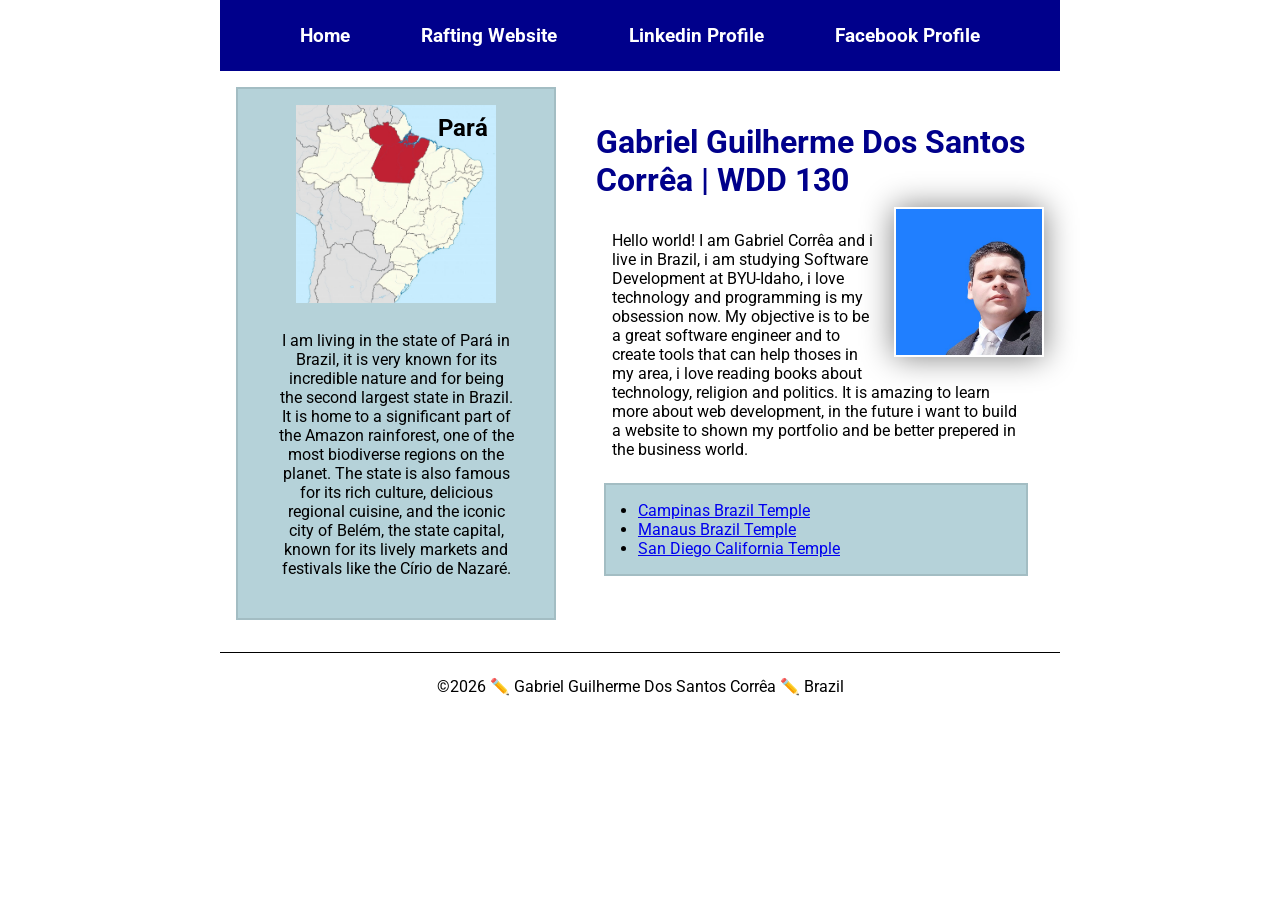
<file: index.html>
<!--25 May 2026-->
<!DOCTYPE html>
<html lang="en">

<head>
    <meta charset="UTF-8">
    <meta name="viewport" content="width=device-width, initial-scale=1.0">
    <title>Gabriel Guilherme Dos Santos Correa | WDD 130</title>
    <meta name="description"
      content="Gabriel Correa, WDD130, homepage to show general information about the author">
    <link rel="stylesheet" href="styles/styles.css">
    <link rel="preconnect" href="https://fonts.googleapis.com">
    <link rel="preconnect" href="https://fonts.gstatic.com" crossorigin>
    <link href="https://fonts.googleapis.com/css2?family=Roboto&display=swap" rel="stylesheet">

</head>

<body>
    <header>
        <nav>
            <a href="#">Home</a>
            <a href="wwr/">Rafting Website</a>
            <a href="https://www.linkedin.com/in/gabriel-corr%C3%AAa-998848324/">Linkedin
                Profile</a>
            <a href="https://www.facebook.com/gabriel.correa.433821?locale=pt_BR">Facebook
                Profile</a>
        </nav>
    </header>


    <div class="grid">
        <main>
            <h1>Gabriel Guilherme Dos Santos Corrêa | WDD 130</h1>
            <img src="images\profile.jpeg" alt="Me in a blue background" width="200">
            <p>Hello world! I am Gabriel Corrêa and i live in Brazil, i am studying Software
                Development
                at BYU-Idaho, i love technology and programming is my obsession now. My objective is
                to
                be a great software engineer and to create tools that can help thoses in my area, i
                love
                reading books about technology, religion and politics. It is amazing to learn more
                about
                web development, in the future i want to build a website to shown my portfolio and
                be
                better prepered in the business world.</p>
            <ul class="box indent">
                <li><a href="https://www.churchofjesuschrist.org/temples/details/campinas-brazil-temple?lang=eng"
                      target="_blank">Campinas Brazil Temple</a></li>
                <li><a href="https://www.churchofjesuschrist.org/temples/details/manaus-brazil-temple?lang=eng"
                      target="_blank">Manaus Brazil Temple</a></li>
                <li><a href="https://www.churchofjesuschrist.org/temples/details/san-diego-california-temple?lang=eng"
                      target="_blank">San Diego California Temple</a></li>
            </ul>

        </main>

        <aside class="box">
            <h2>Pará</h2>
            <img src="images/Para_in_Brazil.jpg"
              alt="map of Brazil with the state of Para highlighted">
            <p>I am living in the state of Pará in Brazil, it is very known for its incredible
                nature
                and
                for being the second largest state in Brazil. It is home to a significant part of
                the
                Amazon
                rainforest, one of the most biodiverse regions on the planet. The state is also
                famous
                for its
                rich culture, delicious regional cuisine, and the iconic city of Belém, the state
                capital, known
                for its lively markets and festivals like the Círio de Nazaré. </p>
        </aside>
    </div>


    <footer>
        <p>©2026 ✏️ Gabriel Guilherme Dos Santos Corrêa ✏️ Brazil </p>
    </footer>
</body>

</html>
</file>
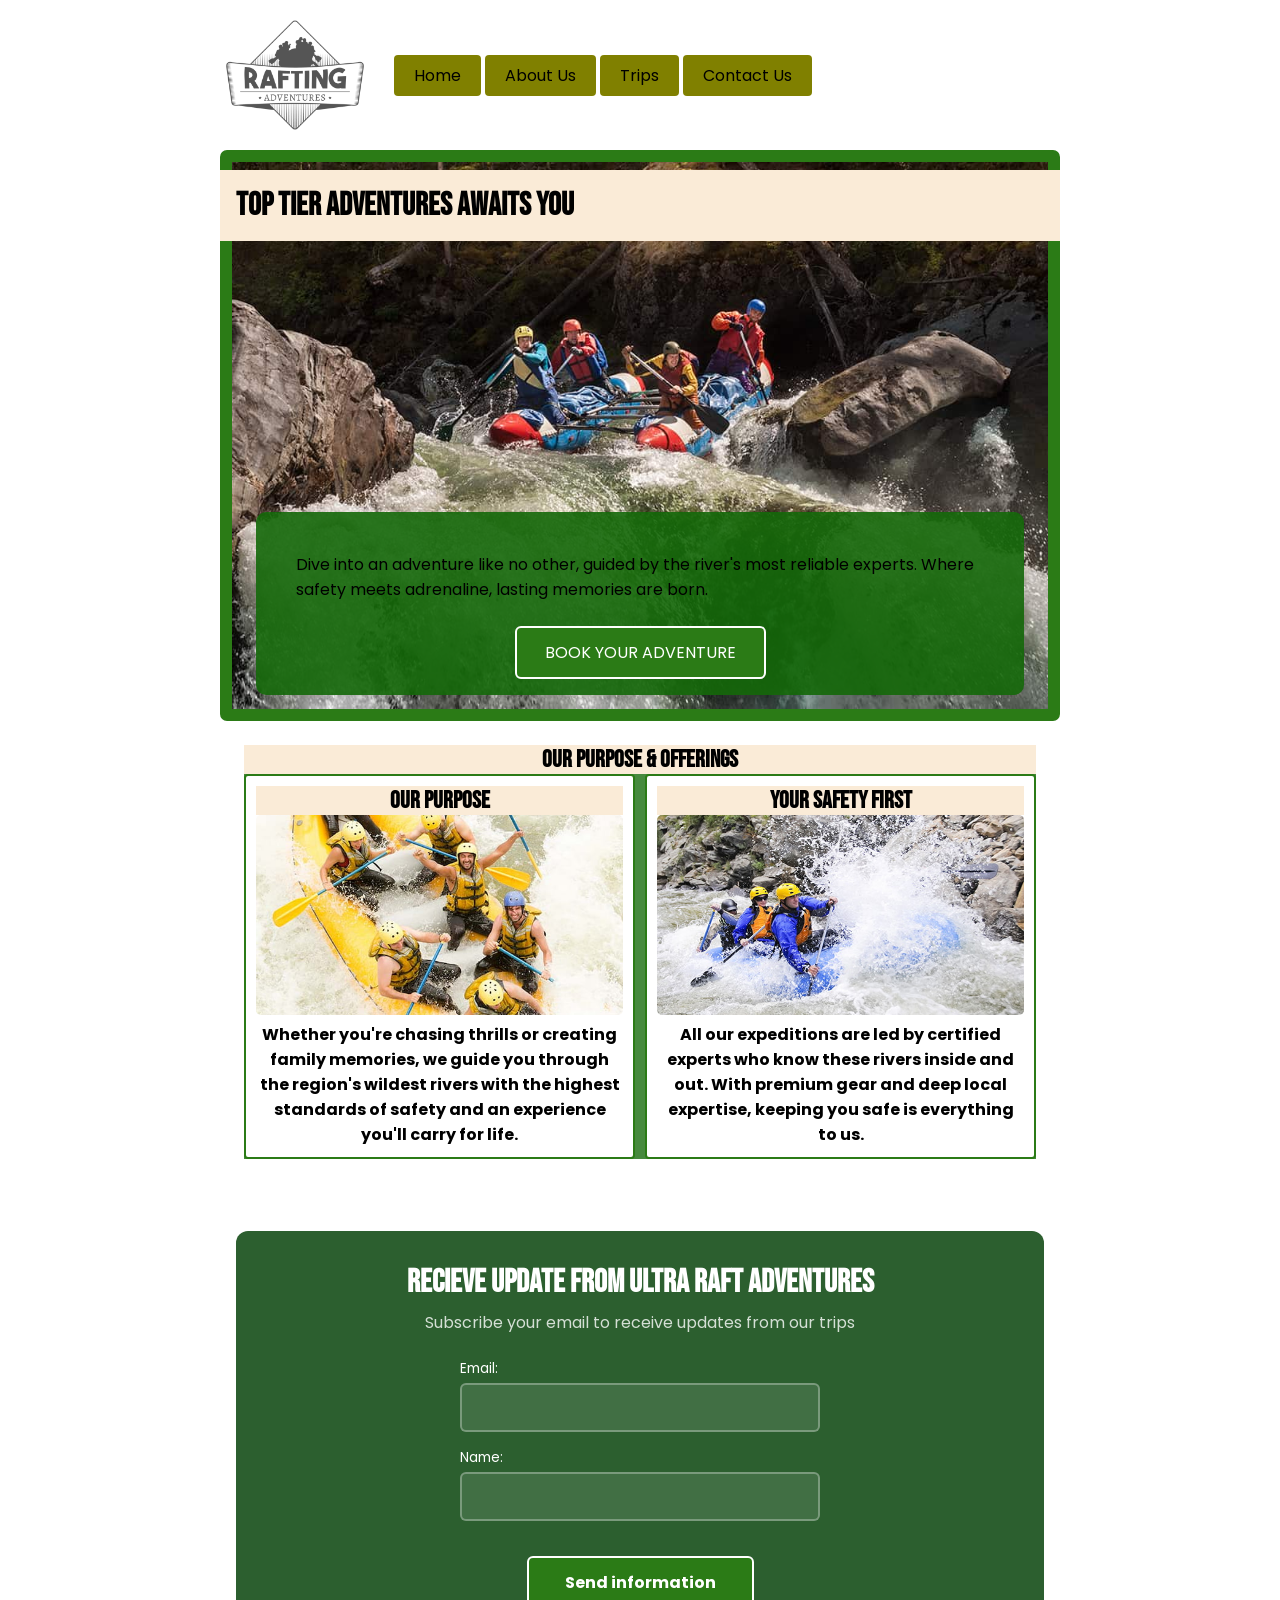
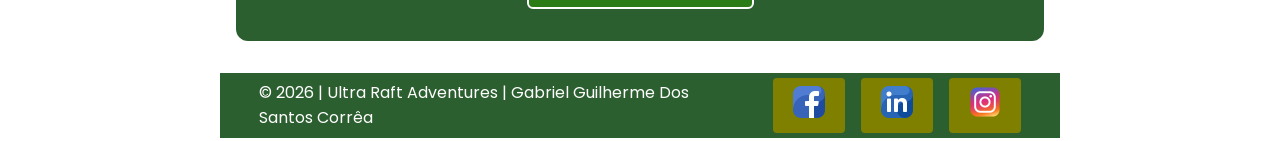
<file: wwr/index.html>
<!DOCTYPE html>
<html lang="en">

<head>
    <meta charset="UTF-8">
    <meta name="viewport" content="width=device-width, initial-scale=1.0">
    <meta name="description"
      content="This is our home page to explore and learn more about our services.">
    <meta name="author" content="Gabriel Guilherme Dos Santos Corrêa">
    <title>Home</title>
    <link
      href="https://fonts.googleapis.com/css2?family=Bebas+Neue&family=Poppins:wght@400;600&display=swap"
      rel="stylesheet">
    <link href="https://fonts.googleapis.com/css2?family=Bebas+Neue&display=swap" rel="stylesheet">
    <link rel="stylesheet" href="styles/rafting.css">
</head>

<body>
    <header>
        <img src="images/raft-logo.png" alt="Logo for the rafting company">
        <nav>
            <li><a href="index.html">Home</a></li>
            <li><a href="about.html">About Us</a></li>
            <li><a href="trips.html">Trips</a></li>
            <li><a href="contact.html">Contact Us</a></li>
        </nav>
    </header>
    <main>
        <div class="hero">
            <img src="images/TRUE_HOME_IMG.jpg" alt="River and mountain views">
            <h1>Top Tier Adventures Awaits You</h1>
            <article>
                <p>Dive into an adventure like no other, guided by the river's most reliable
                    experts. Where safety
                    meets adrenaline, lasting memories are born.</p>
                <a href="trips.html">BOOK YOUR ADVENTURE</a>
            </article>
        </div>

        <section class="bottom-title">
            <h2>Our Purpose & Offerings</h2>
            <div class="grid-card">
                <figure>
                    <h2>Our Purpose</h2>
                    <img src="images/RAFT_IMG_1.jpg" alt="first river image">
                    <figcaption>Whether you're chasing thrills or creating family memories, we guide
                        you through the region's
                        wildest rivers with the highest standards of safety and an experience you'll
                        carry for life.
                    </figcaption>
                </figure>
                <figure>
                    <h2>Your Safety first</h2>
                    <img src="images/RAFT_IMG_3.jpg" alt="safety gear photo">
                    <figcaption>All our expeditions are led by certified experts who know these
                        rivers inside and out. With premium
                        gear and deep local expertise, keeping you safe is everything to us.
                    </figcaption>
                </figure>
            </div>
        </section>

        <section class="newsletter-form">
            <h2>Recieve update from ULTRA RAFT ADVENTURES</h2>
            <p>Subscribe your email to receive updates from our trips</p>
            <form>
                <label for="email">Email:</label>
                <input type="text" id="email" name="email">
            </form>
            <form>
                <label for="name">Name:</label>
                <input type="text" id="name" name="name">
            </form>
            <button type="submit">Send information</button>
        </section>
    </main>

    <footer>
        <p>© 2026 | Ultra Raft Adventures | Gabriel Guilherme Dos Santos Corrêa</p>
        <nav class="socialmedia">
            <a href="https://facebook.com"><img src="images/facebook-logo.png"
                  alt="facebook icon"></a>

            <a href="https://linkedin.com"><img src="images/linkedin-logo.png"
                  alt="linkedin icon"></a>
            <a href="https://instagram.com"><img src="images/instagram-logo.png"
                  alt="instagram icon"></a>
        </nav>
    </footer>
</body>

</html>
</file>
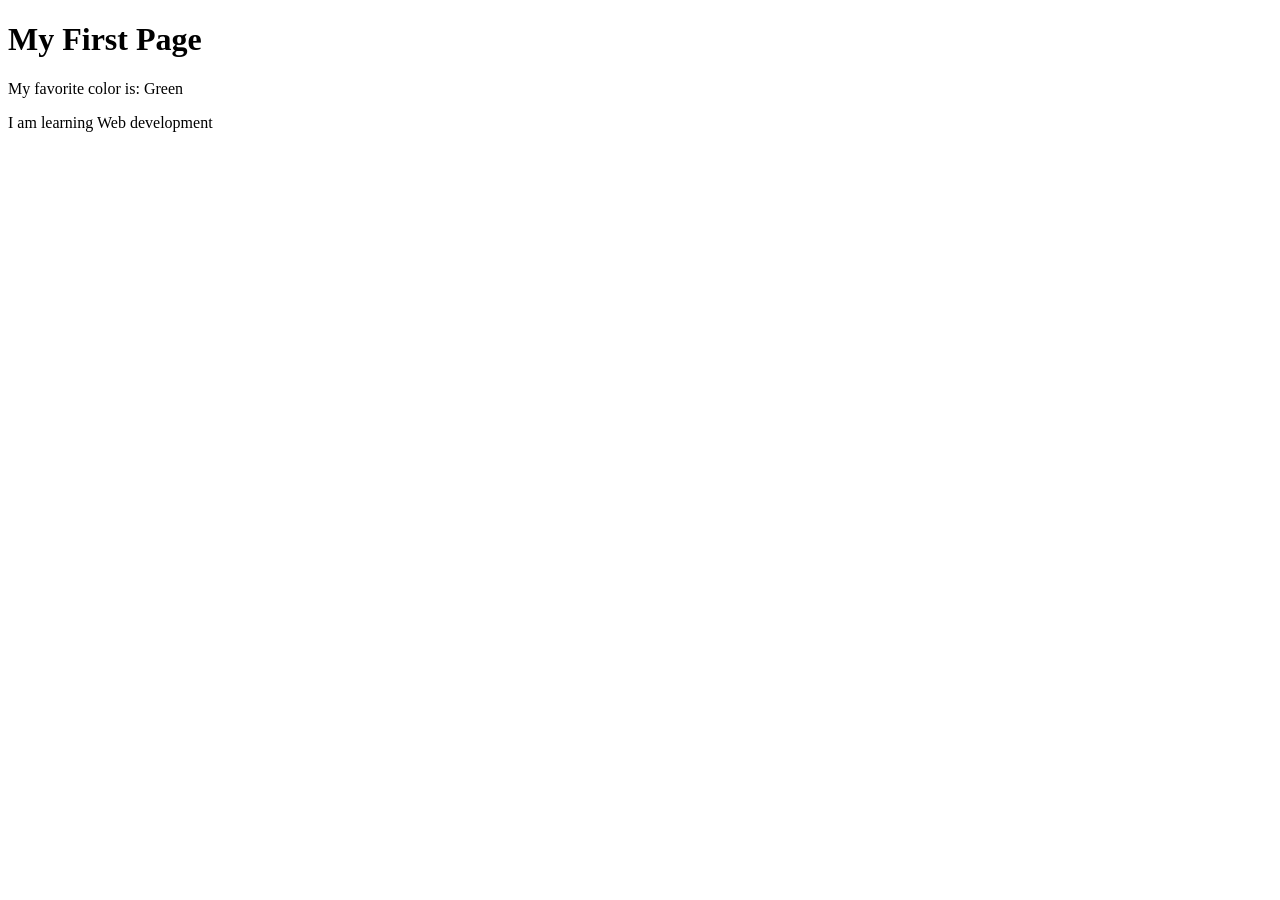
<file: week01/first-page.html>
<!DOCTYPE html>
<html lang="en">

<head>
    <meta charset="UTF-8">
    <meta name="viewport" content="width=device-width, initial-scale=1.0">
    <title>My First Page</title>
</head>

<body>
    <h1>My First Page</h1>
    <p>My favorite color is: Green </p>
    <p>I am learning Web development </p>
</body>

</html>
</file>
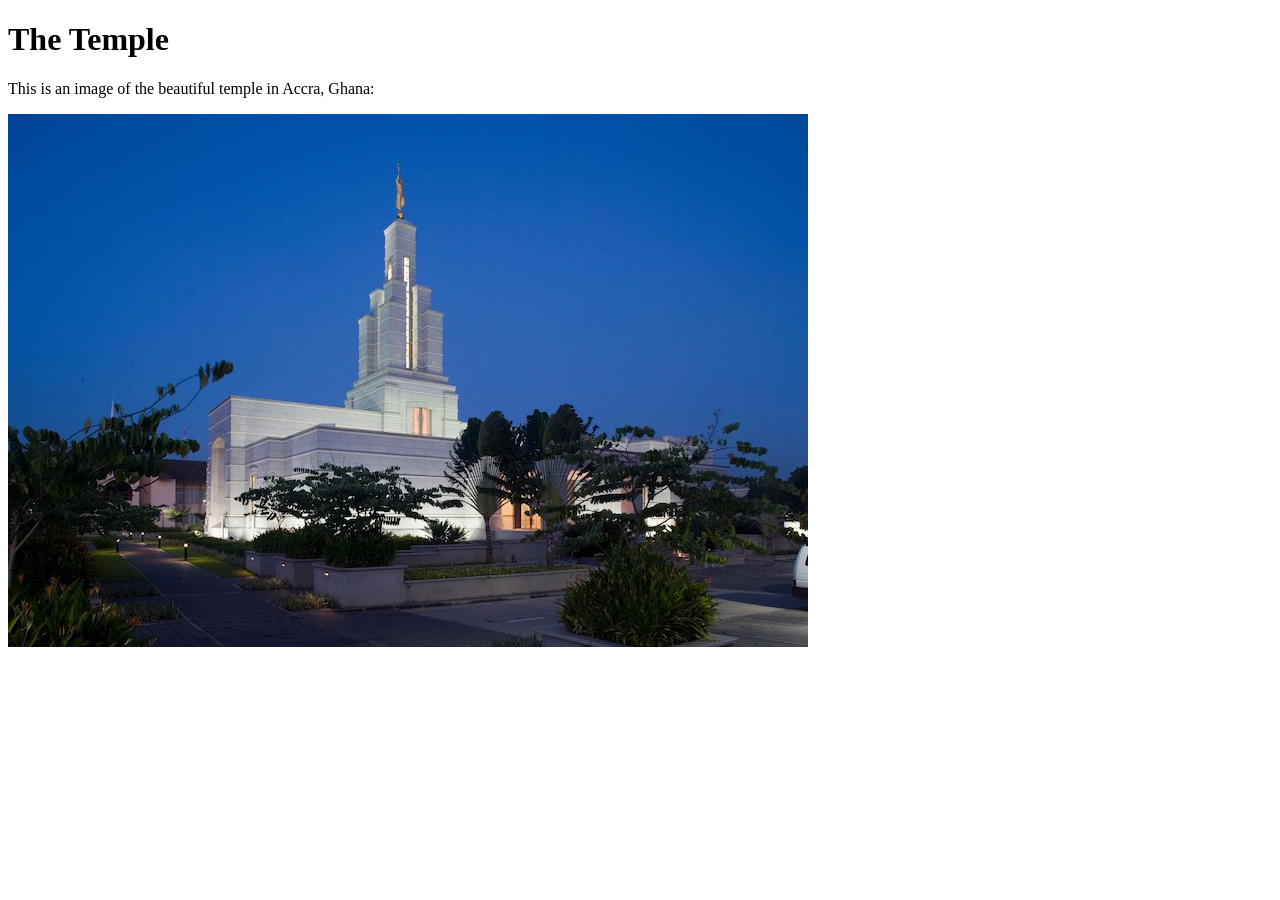
<file: week01/images.html>
<!DOCTYPE html>
<html lang="en">

<head>
    <meta charset="UTF-8">
    <meta name="viewport" content="width=device-width, initial-scale=1.0">
    <title>Temple Image</title>
</head>

<body>
    <h1>The Temple</h1>
    <p>This is an image of the beautiful temple in Accra, Ghana:</p>
    <img src="images/temple-small.jpeg" alt="The Accra Ghana Temple">

</body>

</html>
</file>
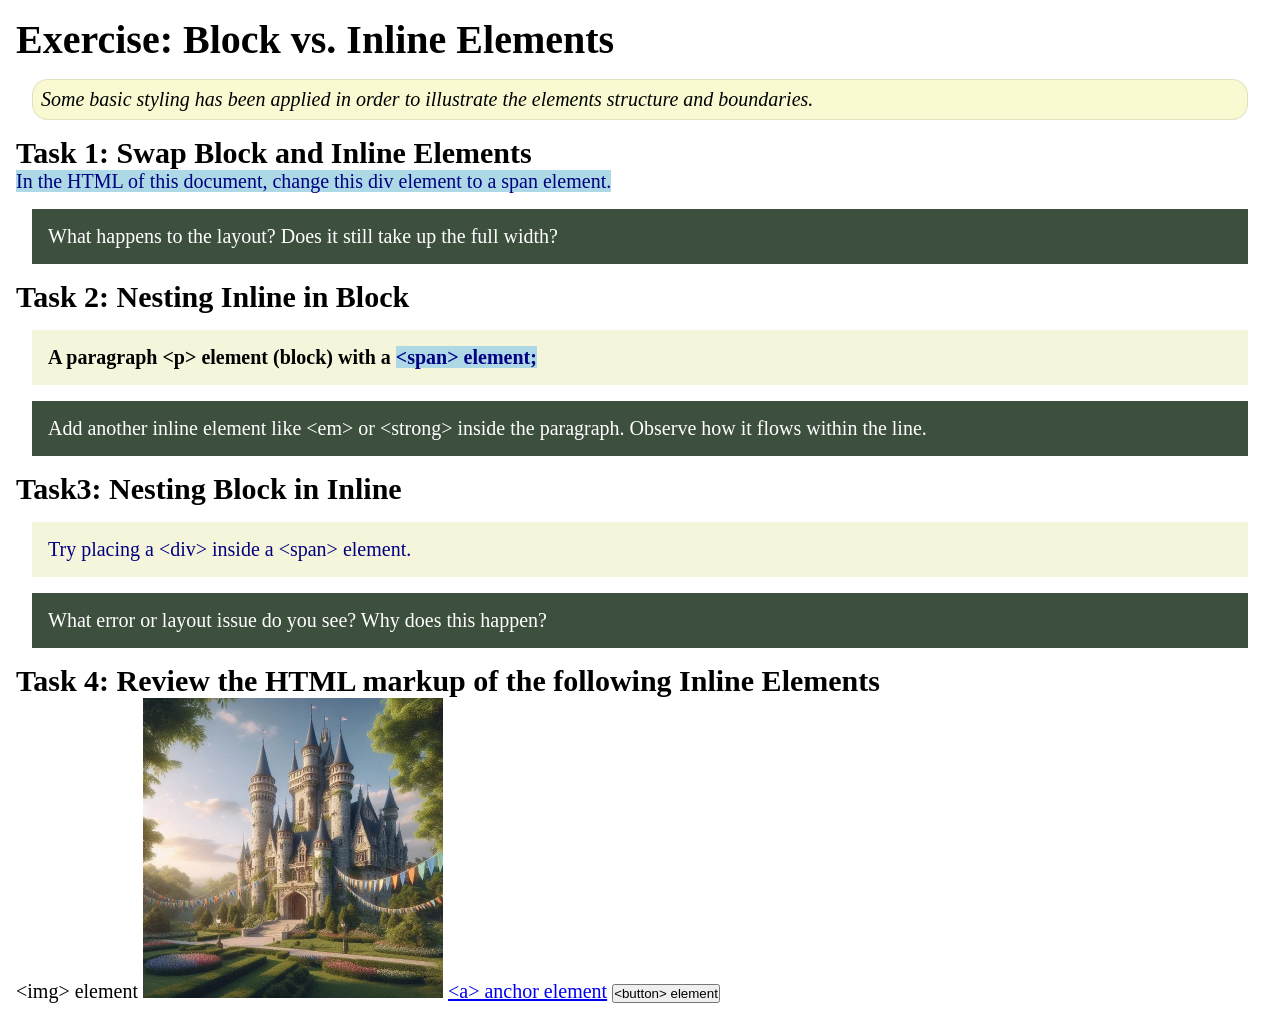
<file: week02/block-vs-inline.html>
<!DOCTYPE html>
<html lang="en">

<head>
    <meta charset="UTF-8">
    <meta name="viewport" content="width=device-width, initial-scale=1.0">
    <title>Exercise: Block vs. Inline Elements</title>
    <link rel="stylesheet" href="styles/block-vs-inline.css">
</head>

<body>
    <main>
        <h1>Exercise: Block vs. Inline Elements</h1>
        <p class="note">Some basic styling has been applied in order to illustrate the elements
            structure and
            boundaries.</p>

        <h2>Task 1: Swap Block and Inline Elements</h2>
        <span>In the HTML of this document, change this div element to a span element.</span>

        <p class="question">What happens to the layout? Does it still take up the full width?</p>

        <h2>Task 2: Nesting Inline in Block</h2>
        <p><strong>A paragraph &lt;p&gt; element (block) with a <span>&lt;span&gt;
                    element;</span></strong></p>
        <p class="question">Add another inline element like &lt;em&gt; or &lt;strong&gt; inside the
            paragraph. Observe
            how it flows within the line.</p>

        <h2>Task3: Nesting Block in Inline</h2>
        <span>
            <div>Try placing a &lt;div&gt; inside a &lt;span&gt; element.</div>
        </span>
        <p class="question">What error or layout issue do you see? Why does this happen?</p>


        <h2>Task 4: Review the HTML markup of the following Inline Elements</h2>
        &lt;img&gt; element
        <img src="images/castle.webp" alt="placeholder image (images are inline)" width="300"
          height="300">
        <a href="https://churchofjesuschrist.org">&lt;a&gt; anchor element</a>
        <button type="button">&lt;button&gt; element</button>
    </main>
</body>

</html>
</file>
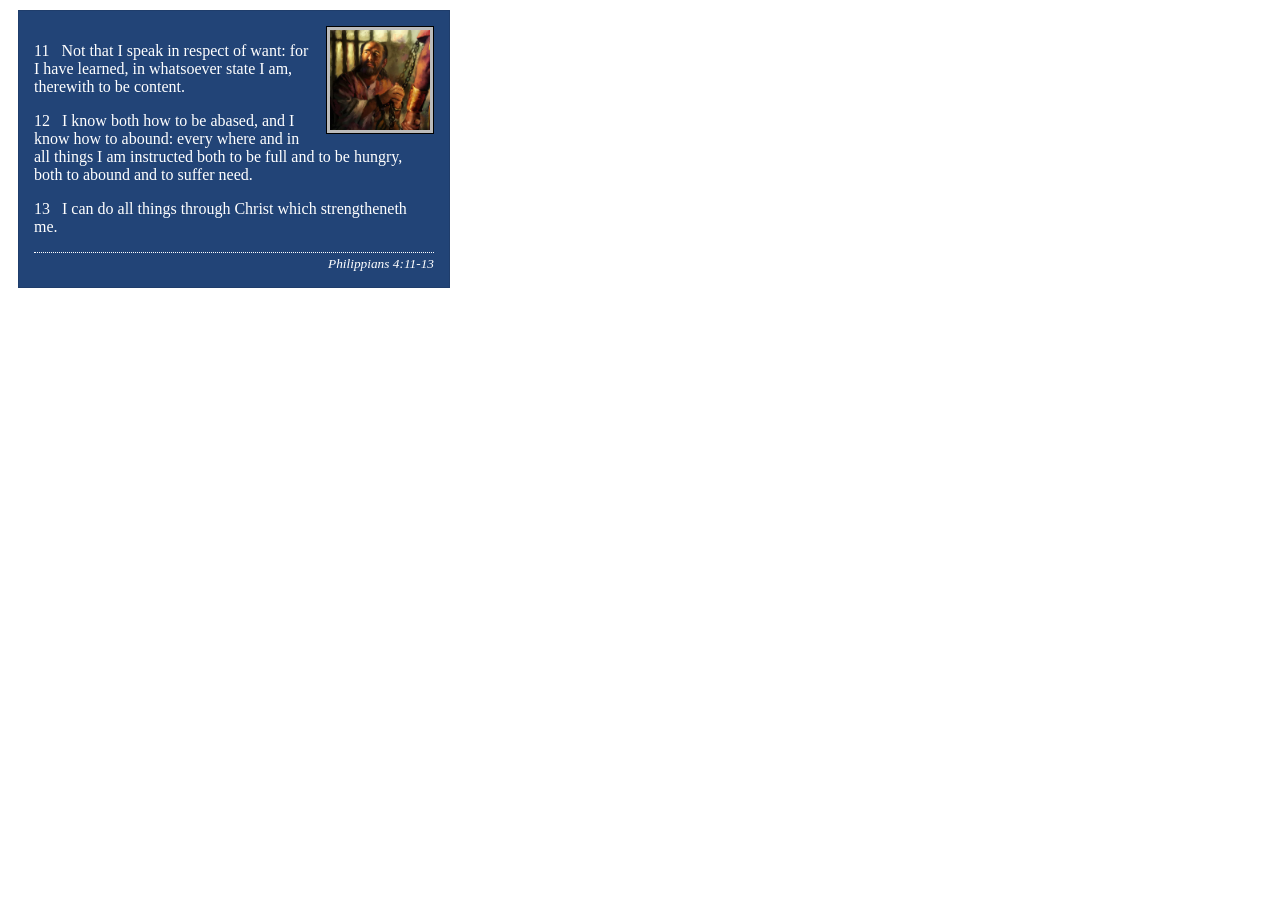
<file: week02/box-model-solution.html>
<!DOCTYPE html>
<html lang="en">
<head>
    <meta charset="UTF-8">
    <meta name="viewport" content="width=device-width, initial-scale=1.0">
    <title>Box Model Activity</title>
    <link rel="stylesheet" href="styles/box-model-solution.css">
</head>
<body>
    <main>
        <div class="callout">
            <img src="images/apostle-paul-imprisoned.webp" alt="Paul the Apostle - Imprisoned in Rome" width="200" height="200">
            <blockquote>
                <p>11 &nbsp; Not that I speak in respect of want: for I have learned, in whatsoever state I am, therewith to be content.</p>
                <p>12 &nbsp; I know both how to be abased, and I know how to abound: every where and in all things I am instructed both to be full and to be hungry, both to abound and to suffer need.</p>
                <p>13 &nbsp; I can do all things through Christ which strengtheneth me.</p>
            </blockquote>
            <cite>Philippians 4:11-13</cite>
        </div>
    </main>
</body>
</html>
</file>
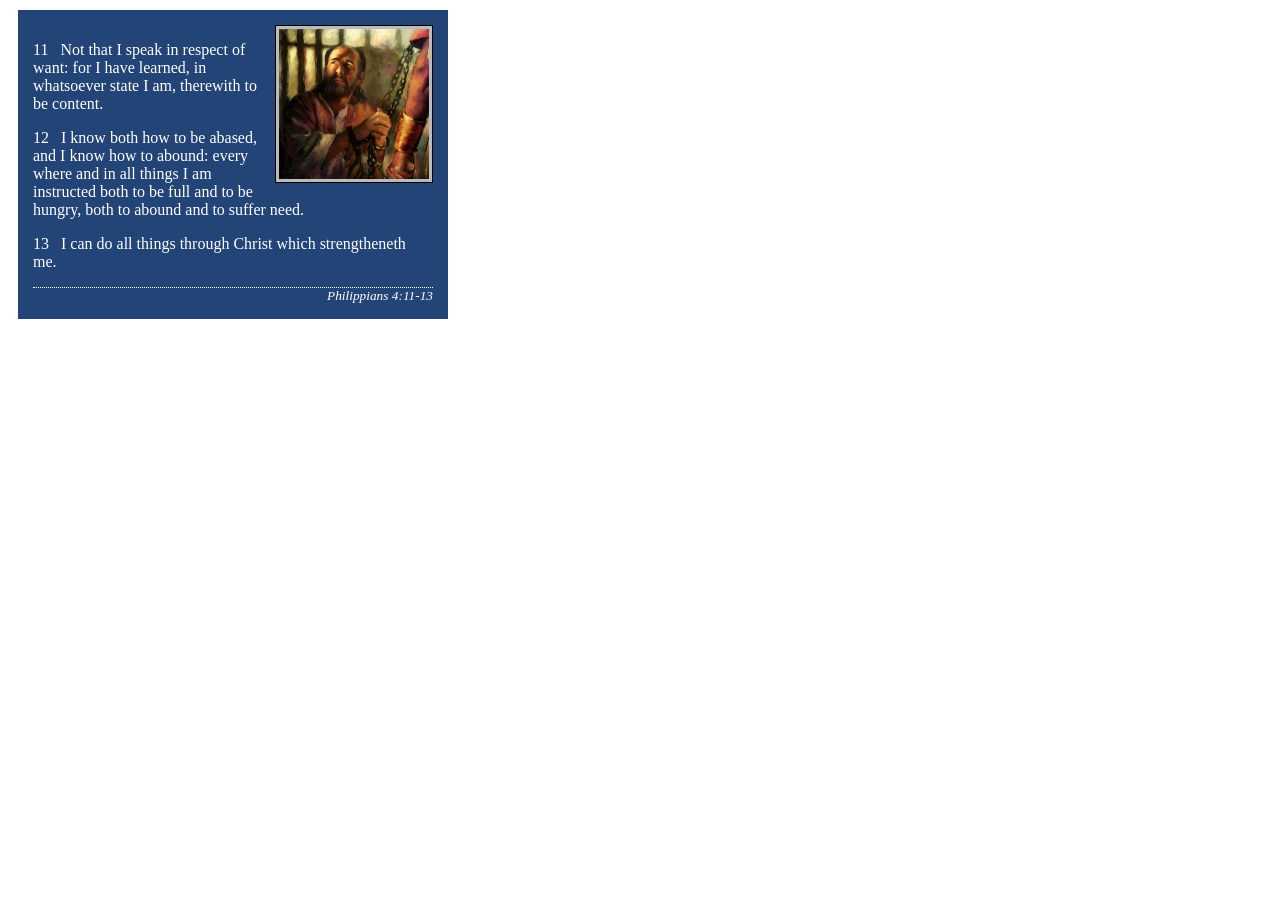
<file: week02/box-model.html>
<!DOCTYPE html>
<html lang="en">

<head>
    <link rel="stylesheet" href="styles/box-model.css">
    <meta charset="UTF-8">
    <meta name="viewport" content="width=device-width, initial-scale=1.0">
    <title>Box Model Activity</title>
</head>

<body>
    <main>
        <div class="callout">
            <img src="images/apostle-paul-imprisoned.webp"
              alt="Paul the Apostle - Imprisoned in Rome" width="200" height="200">
            <blockquote>
                <p>11 &nbsp; Not that I speak in respect of want: for I have learned, in whatsoever
                    state I am, therewith to be content.</p>
                <p>12 &nbsp; I know both how to be abased, and I know how to abound: every where and
                    in all things I am instructed both to be full and to be hungry, both to abound
                    and to suffer need.</p>
                <p>13 &nbsp; I can do all things through Christ which strengtheneth me.</p>
            </blockquote>
            <cite>Philippians 4:11-13</cite>
        </div>
    </main>
</body>

</html>
</file>
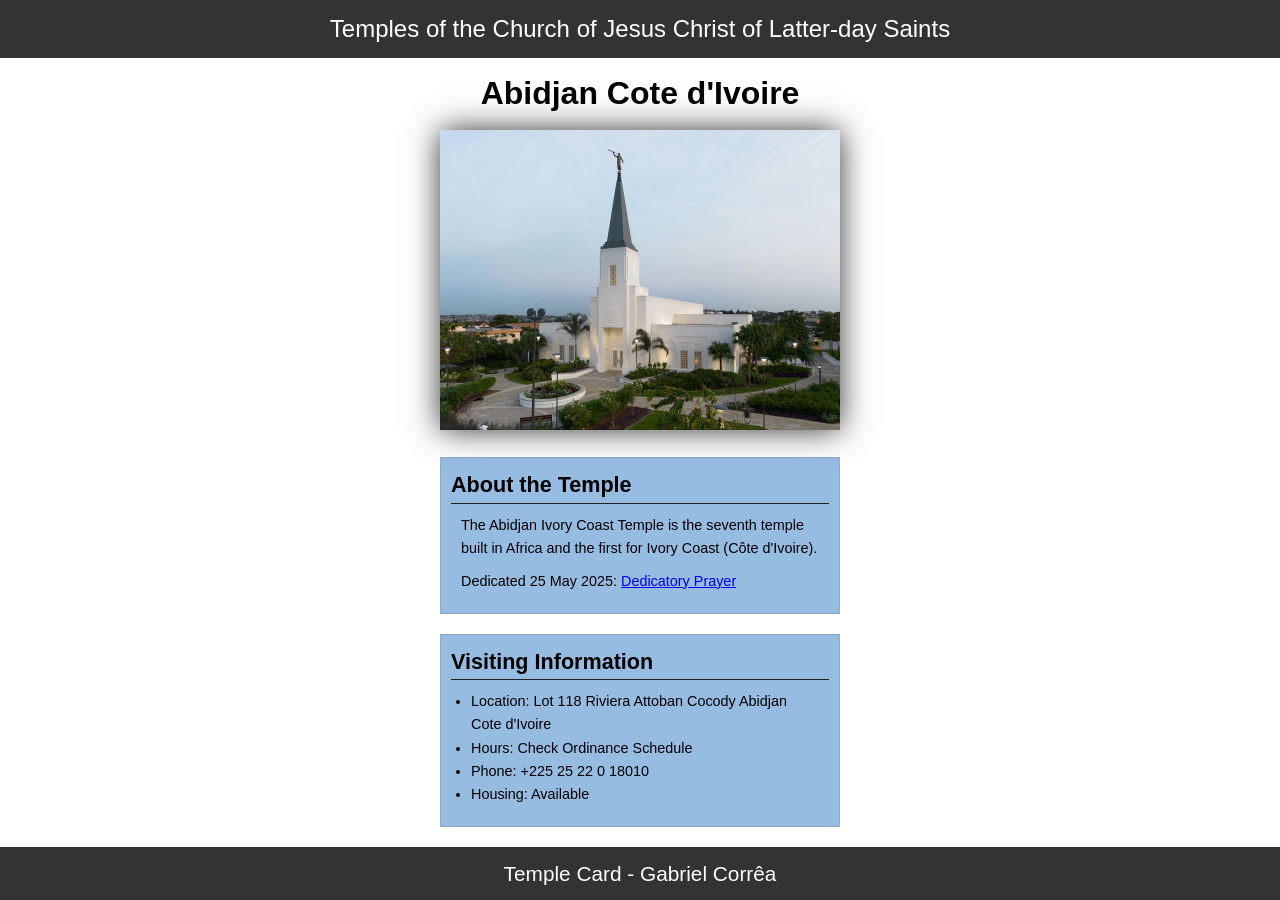
<file: week02/temple.html>
<!DOCTYPE html>
<html lang="en">

<head>
    <meta charset="UTF-8">
    <meta name="viewport" content="width=device-width, initial-scale=1.0">
    <title>Temple Card - Abidjan Cote d'Ivoire</title>
    <link rel="stylesheet" href="styles/temple.css">
</head>

<body>
    <header>
        <p>Temples of the Church of Jesus Christ of Latter-day Saints</p>
    </header>
    <main>
        <h1>Abidjan Cote d'Ivoire</h1>
        <picture>
            <img src="images/abidjan-ivory-coast.jpeg" alt="Abidjan Cote d'Ivoire Temple">
        </picture>
        <section>
            <h2>About the Temple</h2>
            <p>The Abidjan Ivory Coast Temple is the seventh temple built in Africa and the first
                for Ivory Coast (Côte
                d'Ivoire).</p>
            <p>Dedicated 25 May 2025: <a
                  href="https://www.churchofjesuschrist.org/temples/dedicatory-prayer/abidjan-ivory-coast-temple/2025-05-25?lang=eng"
                  target="_blank" rel="noopener noreferrer">Dedicatory Prayer</a></p>
        </section>
        <section>
            <h2>Visiting Information</h2>
            <ul>
                <li>Location: Lot 118 Riviera Attoban Cocody Abidjan Cote d'Ivoire</li>
                <li>Hours: Check Ordinance Schedule</li>
                <li>Phone: +225 25 22 0 18010</li>
                <li>Housing: Available</li>
            </ul>
        </section>
    </main>
    <footer>
        <p>Temple Card - Gabriel Corrêa</p>
    </footer>
</body>

</html>
</file>
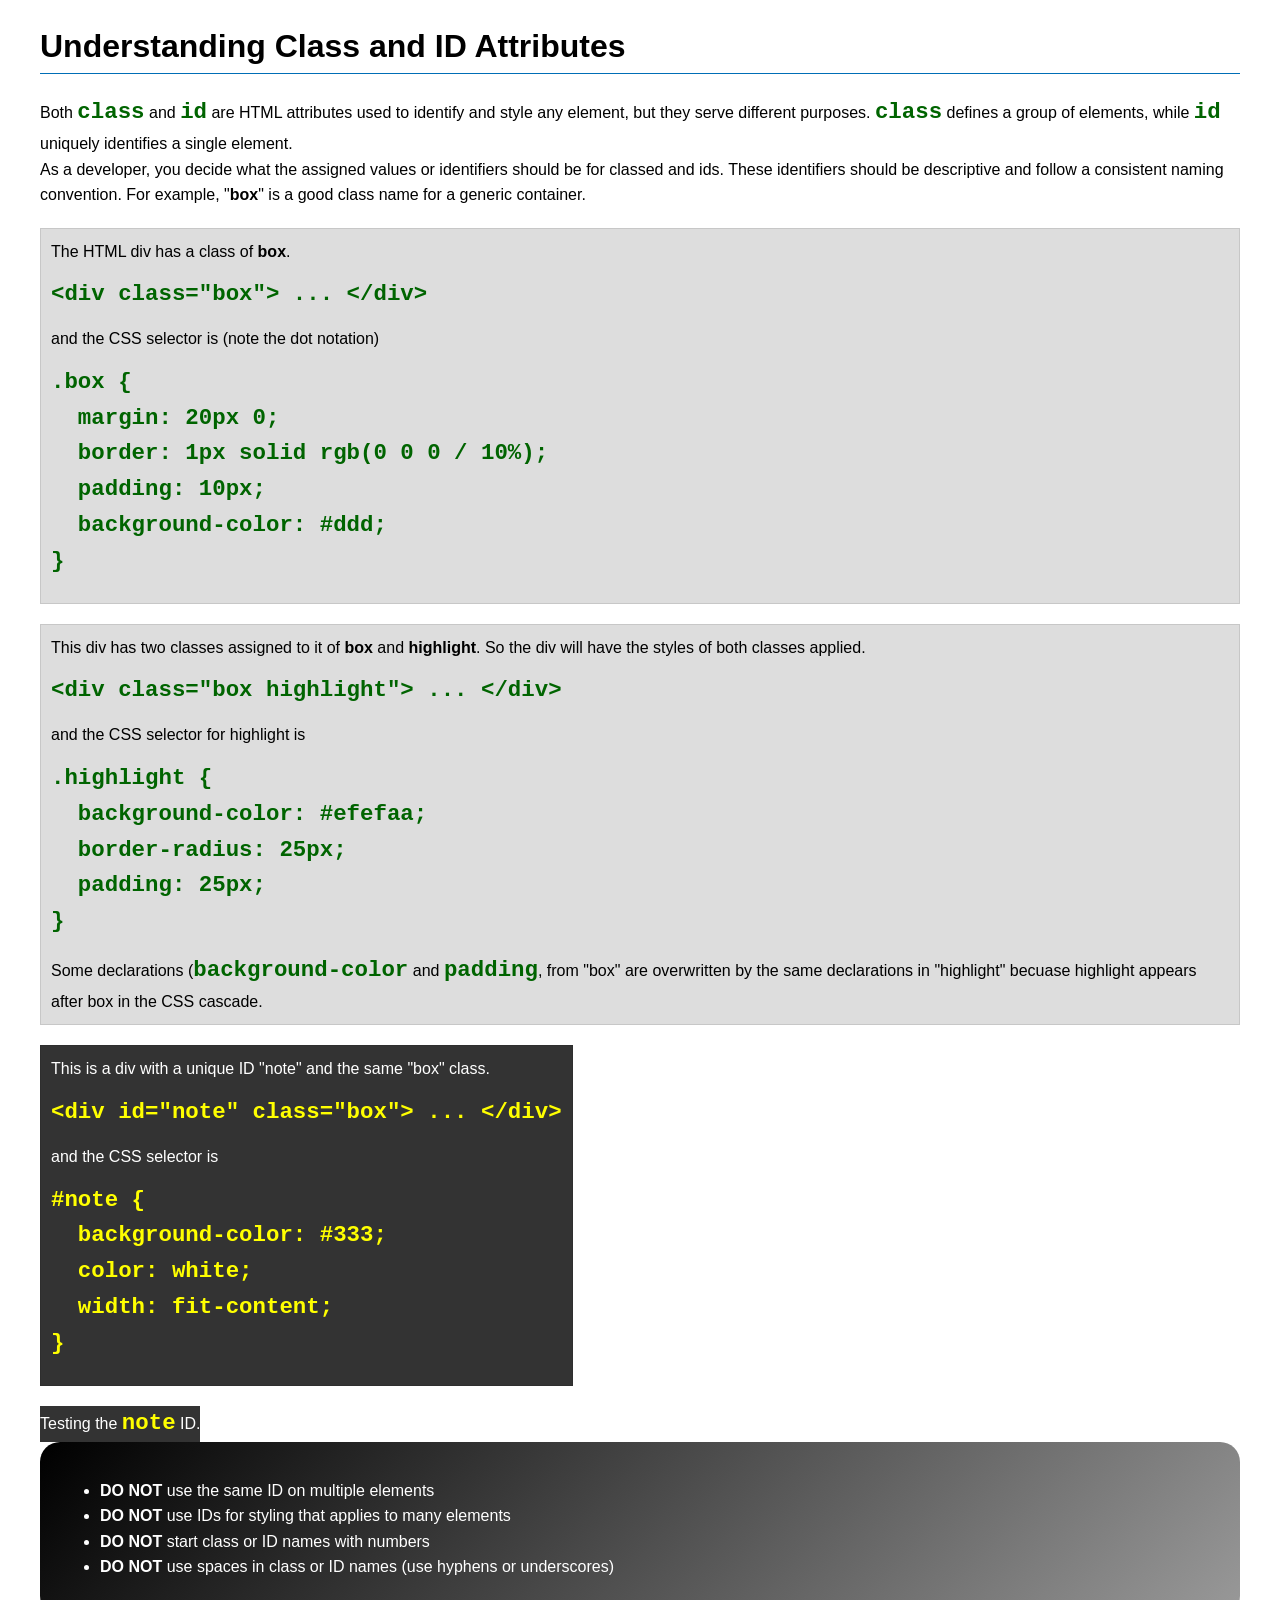
<file: week03/class-and-id.html>
<!DOCTYPE html>
<html lang="en">

<head>
    <meta charset="UTF-8">
    <meta name="viewport" content="width=device-width, initial-scale=1.0">
    <title>Class vs ID Attributes</title>
    <link rel="stylesheet" href="styles/class-and-id.css">
</head>

<body>
    <h1>Understanding Class and ID Attributes</h1>
    <p>Both <code>class</code> and <code>id</code> are HTML attributes used to identify and style
        any element, but they
        serve different purposes. <code>class</code> defines a group of elements, while
        <code>id</code> uniquely
        identifies a single element.
    </p>
    <p>As a developer, you decide what the assigned values or identifiers should be for classed and
        ids. These
        identifiers should be
        descriptive and follow a consistent naming convention. For example, "<strong>box</strong>"
        is a good class name
        for a generic container.</p>
    <div class="box">
        <p>The HTML div has a class of <strong>box</strong>.</p>
        <pre><code class="html">&lt;div class="box"&gt; ... &lt;/div&gt;</code></pre>
        and the CSS selector is (note the dot notation)
        <pre><code class="css">.box {
  margin: 20px 0;
  border: 1px solid rgb(0 0 0 / 10%);
  padding: 10px;
  background-color: #ddd; 
}</code></pre>
    </div>

    <div class="box">
        <p>This div has two classes assigned to it of <strong>box</strong> and
            <strong>highlight</strong>. So the div
            will have the styles of both classes applied.
        </p>
        <pre><code class="html">&lt;div class="box highlight"&gt; ... &lt;/div&gt;</code></pre>
        and the CSS selector for highlight is
        <pre><code class="css">.highlight {
  background-color: #efefaa;
  border-radius: 25px;
  padding: 25px;
}</code></pre>
        <p>Some declarations (<code>background-color</code> and <code>padding</code>, from "box" are
            overwritten by the same declarations in "highlight" becuase highlight appears after box
            in the CSS cascade.</p>
    </div>

    <div id="note" class="box">
        <p>This is a div with a unique ID "note" and the same "box" class.</p>
        <pre><code class="html">&lt;div id="note" class="box"&gt; ... &lt;/div&gt;</code></pre>
        and the CSS selector is
        <pre><code class="css">#note {
  background-color: #333;
  color: white;
  width: fit-content;
}</code></pre>
    </div>

    <div id="note">
        <p>Testing the <code>note</code> ID.</p>
    </div>

    <section id="best-practice">
        <ul>
            <li><strong>DO NOT</strong> use the same ID on multiple elements</li>
            <li><strong>DO NOT</strong> use IDs for styling that applies to many elements</li>
            <li><strong>DO NOT</strong> start class or ID names with numbers</li>
            <li><strong>DO NOT</strong> use spaces in class or ID names (use hyphens or underscores)
            </li>
        </ul>
    </section>


</body>

</html>
</file>
<file: styles/styles.css>
:root {
    --padding: 1rem;
    --heading-background-color: darkblue;
}

* {
    margin: 0;
    padding: 0;
    box-sizing: border-box;
}

body {
    font-size: 16px;
    font-family: Roboto, Arial, sans-serif;
}

nav {
    background-color: var(--heading-background-color);
    padding: var(--padding);
    display: flex;
    justify-content: space-evenly;
    align-items: center;
}

nav a {
    color: white;
    display: block;
    padding: 0.5rem;
    text-decoration: none;
    font-size: 1.2rem;
    font-weight: 700;
    color: #fff;
}

h1 {
    color: var(--heading-background-color);
    padding: .5rem;
}

/* main adjustment*/

main {
    margin: 1rem;
    grid-column: 2;
}

main img {
    width: 150px;
    height: auto;
    border: 2px;
    padding: 2px;
    box-shadow: 0 0 30px gray;
    float: right;
    margin: 0 0 1rem 1rem;
}

aside {
    width: 20rem;
    text-align: center;
    position: relative;
    grid-column: 1;
    grid-row: 1;
}

aside h2 {
    position: absolute;
    top: 25px;
    left: 200px;
}

aside img {
    width: 200px;
    height: auto;
}

p {
    padding: 0;
    margin: 1.5rem;
}

/* header with div */

.grid {
    display: grid;
    align-items: center;
}

header,
.grid,
footer {
    max-width: 840px;
    margin: 0 auto;
}

footer {
    margin-top: 1rem;
    border-top: 1px solid #000;
    text-align: center;
}

/* Class Selectors */

.box {
    margin: 1rem;
    border: 2px solid rgba(0, 0, 0, .1);
    padding: 1rem;
    background-color: #67a3b17b;
    color: #000;
}

.indent {
    padding-left: 2rem;
}
</file>
<file: wwr/styles/rafting.css>
:root {
    --primary-color: rgb(44, 95, 47);
    --secondary-color: rgba(29, 111, 18, 0.813);
    --accent1-color: rgb(0, 0, 0);
    --accent2-color: rgb(43, 123, 22);
    --heading-font: "Bebas Neue",
        sans-serif, serif;
    --body-font: "Poppins", sans-serif;
}

/* Header content */

header {
    list-style: none;
    text-align: center;
    color: aliceblue;
    display: flex;
    align-items: center;
}

nav li {
    padding: 5px 0;
    display: inline-block;
}

nav a {
    display: inline-block;
    padding: 8px 20px;
    background-color: olive;
    border-radius: 4px;
    color: black;
    text-decoration: none;
}

nav a:hover {
    background-color: darkolivegreen;
    color: white
}

header img {
    width: 150px;
    height: 150px;
}

/* universal selector */
* {
    margin: 0;
    padding: 0;
    box-sizing: border-box;

}

/* body elements */

body {
    font-family: var(--body-font);
    color: var(--accent1-color);
}

header,
main,
footer {
    width: 840px;
    margin: 0 auto;
}

h1,
h2 {
    font-family: var(--heading-font);
    color: var(--accent1-color);
}

nav,
p,
section,
article {
    margin: 16px;
    padding: 8px;
}

/*footer elements*/

footer {
    display: flex;
    justify-content: space-between;
    align-items: center;
    padding: 15px 15px;
    background-color: var(--primary-color);
    color: #ffffff;
    height: 65px;
}

footer img {
    width: 32px;
    height: 32px;
}

.socialmedia {
    display: flex;
    gap: 1rem;
}

.socialmedia a {
    text-decoration: none;
}

/* hero class elements*/

.hero {
    position: relative;
}

.hero img {
    display: block;
    width: 100%;
    height: auto;
    border-radius: 7px;
    padding: 8px;
    border: 4px solid var(--accent2-color);
    background-color: var(--accent2-color);
}

.hero h1 {
    position: absolute;
    top: 20px;
    width: 100%;
    padding: 16px;
    text-align: left;
    background-color: antiquewhite;
}

/* article elements */

.history-banner-title {
    width: 100%;
    margin: 10px 0 auto o;
    padding: 0;
    background-color: var(--secondary-color);
    color: #0e0707;
    text-align: center;
    border: 2px solid var(--secondary-color);

}

.history-banner-title h2 {
    text-align: center;
    padding: 20px;
    margin: 0;
    border-bottom: 2px solid var(--secondary-color);
}

.raft-grid {
    background-color: #ffffff;
    border: none;
    padding: 0 20px 20px 20px;
    display: grid;
    grid-template-columns: repeat(3, 1fr);
    gap: 1rem;
    align-items: center;
    justify-content: center;
    width: 100%;
    height: auto;
}

.raft-grid p {
    margin: 0;
    line-height: 1.3;
    font-size: 1.1rem;
    text-align: left;
    color: #000000;
}

.img-grid img {
    width: 350px;
    border-radius: 12px;
    display: block;
    box-shadow: 0 0 12px 4px rgba(0, 0, 0, 0.25);
}

article {
    position: absolute;
    bottom: 10px;
    left: 20px;
    right: 20px;
    background-color: rgba(20, 104, 9, 0.905);
    padding: 1rem;
    border-radius: 10px;
    font-family: var(--body-font);
}

.hero article img {
    float: right;
    width: 125px;
    border-radius: 7px;
    padding: 0.01px;
    border: 2px solid rgb(0, 0, 0);
}

h2 {
    text-align: center;
}

/* section of images changes */

.bottom-title h2 {
    background-color: antiquewhite;
}

.grid-card {
    background-color: var(--secondary-color);
    display: flex;
    justify-content: space-between;
    gap: 10px;
    margin-bottom: 2rem;
}

.grid-card figure {
    flex: 1;
    text-align: center;
    background-color: #ffffff;
    padding: 10px;
    border-radius: 4px;
    border: 2px solid var(--accent2-color);
}

.grid-card img {
    width: 100%;
    height: 200px;
    object-fit: cover;
    border-radius: 5px;
    border-bottom: 10px;
    object-position: center;
}

.grid-card figcaption {
    font-size: 1rem;
    color: var(--accent1-color);
    font-weight: bold;
}

/* ######################  CONTACT US WEB PAGE CONFIGURATION ################# */

/*employer profile*/

.employe {

    border-radius: 12px;
    box-shadow: 0 0 12px 4px rgba(0, 0, 0, 0.25);
}

/* General contact information */

.contact-section {
    display: flex;
    justify-content: space-between;
    align-items: center;
}

.title-info h1 {
    position: relative;
    top: 20px;
    width: 100%;
    padding: 16px;
    text-align: center;

}

.true-info {
    text-align: center;
}

.true-info p {
    margin: 2px;
    padding: 2px;
}

/* Grid , map and form conf */

.map-box {
    display: inline-block;
    overflow: hidden;
    border-radius: 4px;
    box-shadow: 0px 4px 8px rgba(0, 0, 0, 0.2);
}

/* FORM */

.radio-group {
    display: flex;
    align-items: center;
    gap: 16px;
    margin: 0;
    padding: 0;
}

.radio-group p {
    margin: 0;
    padding: 0;
    white-space: nowrap;
}

.radio-options {
    display: flex;
    flex-direction: column;
    gap: 4px;
}

button {
    padding: .25rem;
    width: 150px;
}

.form-info label {
    display: block;
    margin-bottom: 4px;
}

.form-info {
    display: flex;
    flex-direction: column;
    margin-bottom: 8px;
}

.form-info,
.radio-group {
    margin: 0;
    padding: 0;
}

/*####################################   HOME PAGE CONFIGURATION #####################################*/
.hero a {
    display: inline-block;
    padding: 12px 28px;
    background-color: var(--accent2-color);
    color: white;
    text-decoration: none;
    border: 2px solid white;
    border-radius: 6px;
    display: block;
    width: fit-content;
    margin: 12px auto 0 auto;
    transition: background-color 0.3s ease, color 0.3s ease;
}

.hero a:hover {
    background-color: white;
    color: var(--primary-color);
}

/* form config */

/* NEWSLETTER FORM */

.newsletter-form {
    background-color: var(--primary-color);
    border-radius: 12px;
    padding: 2rem;
    margin: 2rem 16px;
    text-align: center;
}

.newsletter-form h2 {
    font-family: var(--heading-font);
    color: #ffffff;
    font-size: 2rem;
    margin-bottom: 8px;
}

.newsletter-form p {
    color: rgba(255, 255, 255, 0.8);
    font-family: var(--body-font);
    margin: 0 0 1.5rem 0;
    padding: 0;
}

.newsletter-form form {
    display: flex;
    flex-direction: column;
    align-items: center;
    margin: 0 0 1rem 0;
    padding: 0;
}

.newsletter-form label {
    color: #ffffff;
    font-family: var(--body-font);
    font-size: 0.85rem;
    align-self: flex-start;
    margin-left: calc(50% - 180px);
    margin-bottom: 4px;
}

.newsletter-form input {
    width: 360px;
    padding: 10px 14px;
    border: 2px solid rgba(255, 255, 255, 0.3);
    border-radius: 6px;
    background-color: rgba(255, 255, 255, 0.1);
    color: #ffffff;
    font-family: var(--body-font);
    font-size: 1rem;
    outline: none;
}

.newsletter-form input::placeholder {
    color: rgba(255, 255, 255, 0.5);
}

.newsletter-form input:focus {
    border-color: var(--accent2-color);
    background-color: rgba(255, 255, 255, 0.15);
}

.newsletter-form button {
    margin-top: 1.2rem;
    padding: 12px 36px;
    width: auto;
    background-color: var(--accent2-color);
    color: #ffffff;
    font-family: var(--body-font);
    font-size: 1rem;
    font-weight: bold;
    border: 2px solid #ffffff;
    border-radius: 6px;
    cursor: pointer;
}

.newsletter-form button:hover {
    background-color: var(--primary-color);
    border-color: var(--accent2-color);
}

/*########################  TRIPS PAGE CONFIGURATION ################################*/

.trip-desgin-title {
    text-align: center;
    padding: 3rem 2rem;
    border-bottom: 3px solid var(--accent2-color);
    margin-bottom: 2rem;
}

.trip-desgin-title h1 {
    font-family: var(--heading-font);
    font-size: 3rem;
    color: var(--primary-color);
    margin-bottom: 1rem;
}

.trip-desgin-title p {
    font-family: var(--body-font);
    font-size: 1rem;
    color: #444;
    margin: 0 auto 1.5rem auto;
    max-width: 500px;
    padding: 0;
    line-height: 1.7;
}

.trip-desgin-title a {
    display: inline-block;
    padding: 12px 32px;
    background-color: var(--accent2-color);
    color: white;
    text-decoration: none;
    border: 2px solid var(--accent2-color);
    border-radius: 6px;
    font-family: var(--body-font);
    font-weight: bold;
    transition: background-color 0.3s ease, color 0.3s ease, border-color 0.3s ease;
}

.trip-desgin-title a:hover {
    background-color: white;
    color: var(--primary-color);
    border-color: var(--primary-color);
}

/* TABLE CONFIG*/

.table-section {
    width: 100%;
    border-collapse: collapse;
    font-family: var(--body-font);
    margin: 1rem 0 2rem 0;
}

.table-section th {
    background-color: var(--primary-color);
    color: #ffffff;
    font-family: var(--heading-font);
    font-size: 1.1rem;
    padding: 14px 20px;
    text-align: center;
    letter-spacing: 1px;
}

.table-section td {
    padding: 12px 20px;
    text-align: center;
    color: var(--accent1-color);
    font-size: 0.95rem;
    border-bottom: 1px solid rgba(43, 123, 22, 0.25);
}

.table-section tr:nth-child(even) {
    background-color: rgba(43, 123, 22, 0.08);
}

.table-section tr:hover {
    background-color: rgba(43, 123, 22, 0.15);
    transition: background-color 0.2s ease;
}

.table-section tr:last-child td {
    border-bottom: 3px solid var(--primary-color);
}
</file>
<file: week02/styles/block-vs-inline.css>
* {
    margin: 0;
    padding: 0;
}

body {
    font-size: 20px;
    margin: 1rem;
}

p,
div {
    background-color: beige;
    margin: 1rem;
    padding: 1rem;
}

span {
    color: navy;
    background-color: lightblue;
}

code {
    margin: 0;
    padding: 0;
    color: green;
    font-size: 1.2rem;
}

.note {
    font-style: italic;
    background-color: lightgoldenrodyellow;
    border-radius: 1rem;
    border: 1px solid rgb(0 0 0 / 10%);
    margin: 1rem;
    padding: .5rem;
}

.question {
    background-color: #3d503d;
    color: #fff;
}
</file>
<file: week02/styles/box-model-solution.css>
.callout {
    max-width: 400px;
    margin: 10px;
    border: 1px solid rgba(0, 0, 0, .1);
    padding: 15px;
    background-color: #247;
    color: #fff;
}

.callout img {
    float: right;
    margin: 0 0 10px 15px;
    border: 1px solid #000;
    padding: 3px;
    background-color: #bbb;
    width: 100px;
    height: auto;

}

blockquote {
    margin: 0;
}

cite {
    display: block;
    border-top: 1px dotted #fff;
    padding-top: 3px;
    text-align: right;
    font-size: smaller;
}
</file>
<file: week02/styles/box-model.css>
.callout {
    max-width: 400px;
    margin: 10px;
    border: 1px solid rgb (0 0 0 / 0.1);
    padding: 15px;
    background-color: #247;
    color: #fff;
}

.callout img {
    float: right;
    margin: 0 0 10px 15px;
    border: 1px solid #000;
    padding: 3px;
    background-color: #bbb;
    width: 150px;
    height: auto;
}

blockquote {
    margin: 0;
}

cite {
    display: block;
    border-top: 1px dotted #fff;
    text-align: right;
    font-size: smaller;
}
</file>
<file: week02/styles/temple.css>
* {
    margin: 0;
    padding: 0;
}

body {
    font-family: Arial, sans-serif;
    line-height: 1.6;
}

header,
footer {
    background-color: #333;
    color: #fff;
    padding: 10px;
    text-align: center;
    font-size: 1.5rem;
}

main {
    width: 400px;
    margin: 0 auto;

}

h1 {
    margin: 10px;
    text-align: center;
}

h2 {
    border-bottom: 1px solid #222;
}

img {
    width: 100%;
    height: auto;
    box-shadow: 0 0 30px #333
}

section {
    margin: 20px 0;
    border: 1px solid rgb(0 0 0 / 10%);
    padding: 10px;
    background-color: #3d81c988;
    font-size: .9rem;
}

section p {
    margin: 10px;
}

ul {
    margin: 10px 20px;

}

footer {
    font-size: 1.3rem;
}
</file>
<file: week03/styles/class-and-id.css>
body {
    font-family: Arial, sans-serif;
    line-height: 1.6;
    margin: 0;
    padding: 0 40px;
}

h1 {
    border-bottom: 1px solid rgb(0 110 182);
    padding-bottom: 0;
}



p {
    margin: 0;
}

code {
    color: darkgreen;
    font-weight: 700;
    font-size: 1.4rem;
}

/* Class examples - can be reused */

.box {
    margin: 20px 0;
    border: 1px solid rgb(0 0 0 / 10%);
    padding: 10px;
    background-color: #ddd; /* this is shorthand for #dddddd */
}

.highlight {
    background-color: #efefaa;
    border-radius: 25px;
    padding: 25px;
}

/* ID examples - should be unique */

#note {
    background-color: #333;
    color: white;
    width: fit-content;
}

#note code {
    color: yellow;
}

#best-practice {
    background: linear-gradient(135deg, #000 0%, #999 100%);
    color: white;
    border-radius: 20px;
    padding: 20px
}
</file>
